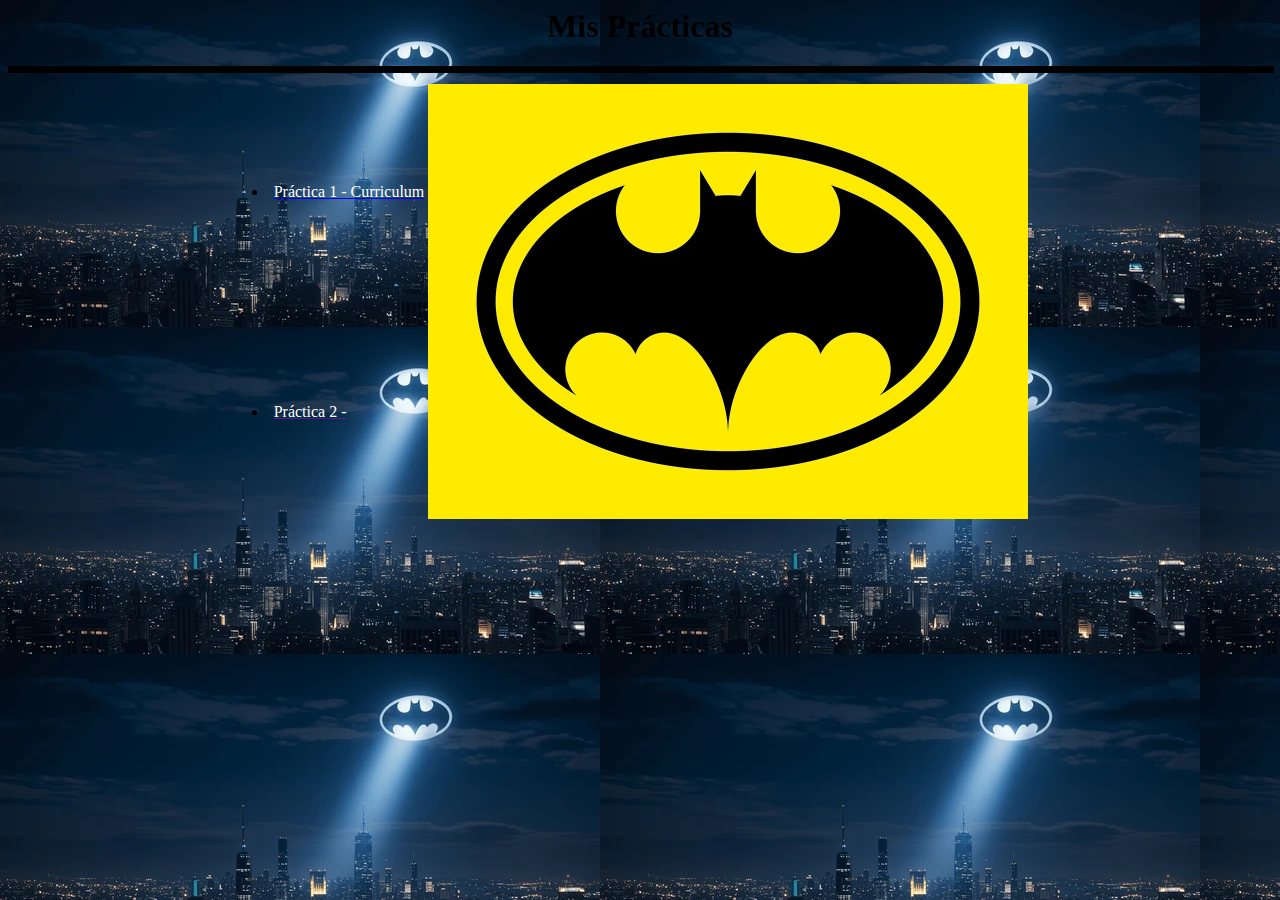
<file: Index.html>
<HTML> 

<head>

  <meta charset="UTF-8">
  <title Mis prácticas></title>

</head>

<body  background="batseñal.webp">
  <h1 align="center" > Mis Prácticas</h1><hr color="black"size="7" width="100%"> 
    <table align="center">
      <tr>
         <td><li><a href="curriculum.html"><font color="white">Práctica 1 - Curriculum</font></a><br></li></td>
         <td rowspan="30"><img src="image.jpg"  width="600"></td>
       </tr>
      
      
       <tr>
         <td><li><a href=""><font color="white">Práctica 2 - </font></a><BR></li>
         </td>
      </tr>
            
     </table>
  
 
 

</body>
</HTML>
</file>
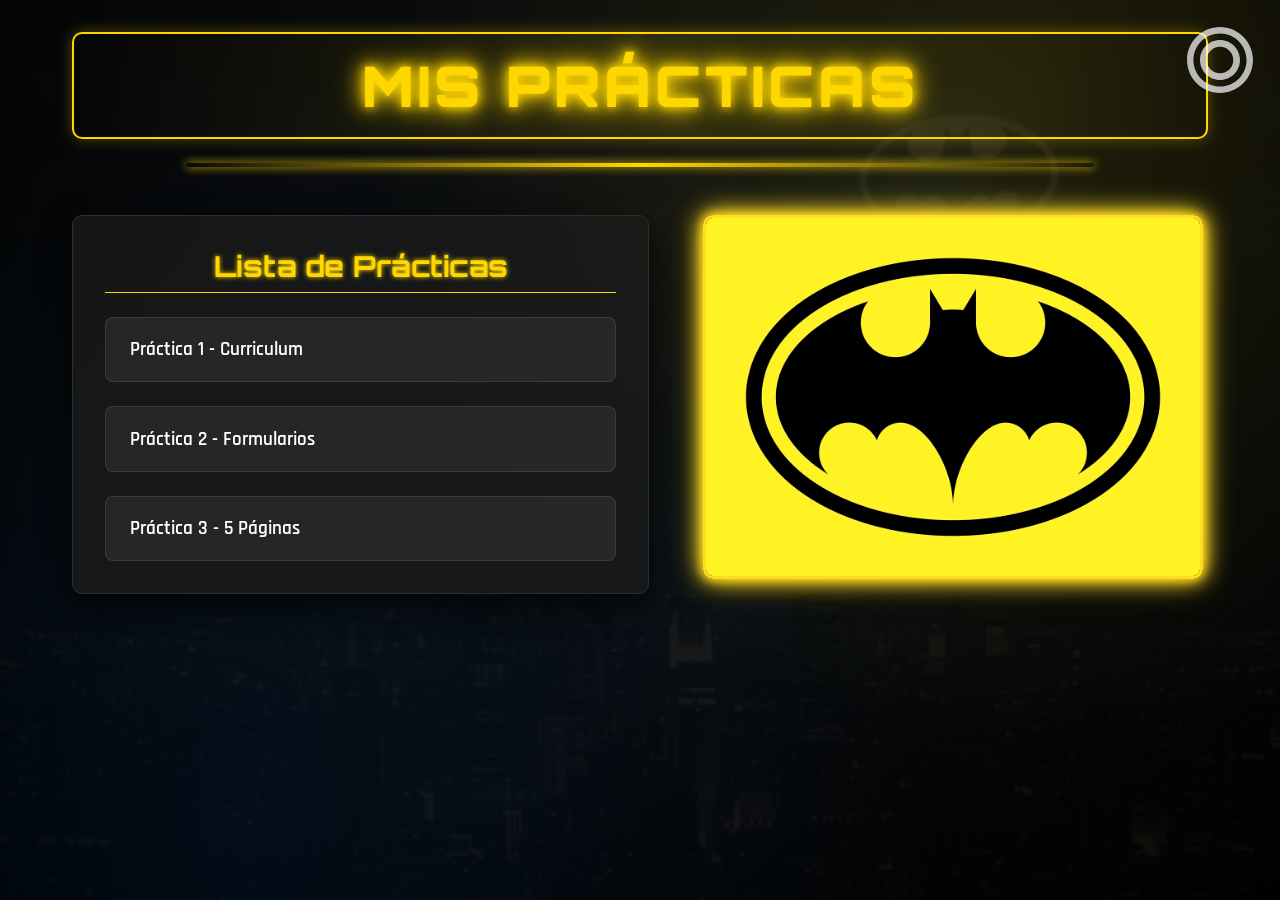
<file: index.html>
<!--<HTML> 

<head>

  <meta charset="UTF-8">
  <title Mis prácticas></title>

</head>

<body  background="../Antarijov.github.io/images/batseñal.webp">
   <font color="white"><h1 align="center" > Mis Prácticas</h1></font>
  <hr color="white"size="7" width="100%"> 
    <table align="center">
      <tr>
         <td width="50%"><li><a href="curriculum.html"><font color="white" size="5">Práctica 1 </font></a></li></td>
         <td rowspan="30" width="50%"><img src="./images/image.jpg"  width="600"></td>
       </tr>
      
      
       <tr>
         <td width="50%"><li><a href="practica_no_evaluable_formularios.html"><font color="white" size="5">Práctica 2 </font></a></li>
         </td>
      </tr>

      <tr>
         <td width="50%"><li><a href="./5_paginas/index.html"><font color="white" size="5">Práctica 3 </font></a></li>
         </td>
      </tr>
     </table>
  
 
 

</body>
</HTML>
-->
<!DOCTYPE html>
<html lang="es">
<head>
  <meta charset="UTF-8">
  <meta name="viewport" content="width=device-width, initial-scale=1.0">
  <title>Mis Prácticas</title>
  <style>
    @import url('https://fonts.googleapis.com/css2?family=Orbitron:wght@400;700;900&family=Rajdhani:wght@300;400;500;600;700&display=swap');
    
    :root {
      --batman-yellow: #FFD700;
      --batman-dark: #0D0D0D;
      --batman-gray: #1A1A1A;
      --batman-light-gray: #2E2E2E;
      --batman-blue: #0066CC;
      --neon-glow: 0 0 10px var(--batman-yellow), 0 0 20px var(--batman-yellow), 0 0 30px var(--batman-yellow);
    }
    
    * {
      margin: 0;
      padding: 0;
      box-sizing: border-box;
    }
    
    body {
      background: 
        radial-gradient(circle at 50% 20%, rgba(13, 13, 13, 0.9), rgba(0, 0, 0, 0.95)),
        url('../Antarijov.github.io/images/batseñal.webp') no-repeat center center fixed;
      background-size: cover;
      font-family: 'Rajdhani', sans-serif;
      color: white;
      min-height: 100vh;
      overflow-x: hidden;
      position: relative;
    }
    
    body::before {
      content: '';
      position: absolute;
      top: 0;
      left: 0;
      width: 100%;
      height: 100%;
      background: 
        radial-gradient(circle at 80% 10%, rgba(255, 215, 0, 0.1) 0%, transparent 50%),
        radial-gradient(circle at 20% 90%, rgba(0, 102, 204, 0.1) 0%, transparent 50%);
      pointer-events: none;
      z-index: -1;
    }
    
    .container {
      max-width: 1200px;
      margin: 0 auto;
      padding: 2rem;
      display: flex;
      flex-direction: column;
      align-items: center;
      min-height: 100vh;
    }
    
    header {
      text-align: center;
      margin-bottom: 3rem;
      position: relative;
      width: 100%;
    }
    
    h1 {
      font-family: 'Orbitron', sans-serif;
      font-size: 3.5rem;
      font-weight: 900;
      text-transform: uppercase;
      letter-spacing: 4px;
      color: var(--batman-yellow);
      text-shadow: var(--neon-glow);
      margin-bottom: 1.5rem;
      position: relative;
      padding: 1rem 2rem;
      background: linear-gradient(to right, transparent, rgba(255, 215, 0, 0.1), transparent);
      border: 2px solid var(--batman-yellow);
      border-radius: 10px;
      box-shadow: 0 0 15px rgba(255, 215, 0, 0.3);
      animation: pulse 3s infinite;
    }
    
    @keyframes pulse {
      0% { box-shadow: 0 0 15px rgba(255, 215, 0, 0.3); }
      50% { box-shadow: 0 0 25px rgba(255, 215, 0, 0.6); }
      100% { box-shadow: 0 0 15px rgba(255, 215, 0, 0.3); }
    }
    
    .divider {
      height: 4px;
      width: 80%;
      margin: 0 auto;
      background: linear-gradient(to right, transparent, var(--batman-yellow), transparent);
      border-radius: 2px;
      box-shadow: 0 0 10px var(--batman-yellow);
    }
    
    .content {
      display: flex;
      width: 100%;
      justify-content: space-between;
      align-items: flex-start;
      gap: 3rem;
    }
    
    .practices-list {
      flex: 1;
      background: rgba(26, 26, 26, 0.8);
      border: 1px solid var(--batman-light-gray);
      border-radius: 10px;
      padding: 2rem;
      box-shadow: 0 10px 30px rgba(0, 0, 0, 0.7);
      backdrop-filter: blur(5px);
      transition: transform 0.3s ease, box-shadow 0.3s ease;
    }
    
    .practices-list:hover {
      transform: translateY(-5px);
      box-shadow: 0 15px 35px rgba(0, 0, 0, 0.9);
    }
    
    .practices-list h2 {
      font-family: 'Orbitron', sans-serif;
      color: var(--batman-yellow);
      margin-bottom: 1.5rem;
      text-align: center;
      font-size: 1.8rem;
      text-shadow: 0 0 5px var(--batman-yellow);
      border-bottom: 1px solid var(--batman-yellow);
      padding-bottom: 0.5rem;
    }
    
    .practice-item {
      list-style: none;
      margin-bottom: 1.5rem;
      position: relative;
      transition: all 0.3s ease;
    }
    
    .practice-item:last-child {
      margin-bottom: 0;
    }
    
    .practice-item a {
      display: block;
      padding: 1.2rem 1.5rem;
      background: rgba(46, 46, 46, 0.7);
      color: white;
      text-decoration: none;
      border-radius: 8px;
      border: 1px solid rgba(255, 255, 255, 0.1);
      transition: all 0.3s ease;
      font-size: 1.2rem;
      font-weight: 600;
      position: relative;
      overflow: hidden;
      z-index: 1;
    }
    
    .practice-item a::before {
      content: '';
      position: absolute;
      top: 0;
      left: -100%;
      width: 100%;
      height: 100%;
      background: linear-gradient(90deg, transparent, rgba(255, 215, 0, 0.2), transparent);
      transition: left 0.5s ease;
      z-index: -1;
    }
    
    .practice-item a:hover {
      background: rgba(255, 215, 0, 0.1);
      border-color: var(--batman-yellow);
      box-shadow: 0 0 15px rgba(255, 215, 0, 0.4);
      transform: translateX(10px);
    }
    
    .practice-item a:hover::before {
      left: 100%;
    }
    
    .practice-item a::after {
      content: '→';
      position: absolute;
      right: 1.5rem;
      top: 50%;
      transform: translateY(-50%);
      opacity: 0;
      transition: opacity 0.3s ease, right 0.3s ease;
      color: var(--batman-yellow);
    }
    
    .practice-item a:hover::after {
      opacity: 1;
      right: 1rem;
    }
    
    .image-container {
      flex: 1;
      display: flex;
      justify-content: center;
      align-items: flex-start;
    }
    
    .batman-image {
      width: 100%;
      max-width: 500px;
      border-radius: 10px;
      border: 3px solid var(--batman-yellow);
      box-shadow: var(--neon-glow), 0 10px 30px rgba(0, 0, 0, 0.7);
      transition: transform 0.5s ease, box-shadow 0.5s ease;
      filter: grayscale(20%) contrast(110%);
    }
    
    .batman-image:hover {
      transform: scale(1.03);
      box-shadow: 
        0 0 20px var(--batman-yellow), 
        0 0 40px rgba(255, 215, 0, 0.5),
        0 10px 40px rgba(0, 0, 0, 0.8);
      filter: grayscale(0%) contrast(120%);
    }
    
    .bat-logo {
      position: absolute;
      top: 20px;
      right: 20px;
      width: 80px;
      opacity: 0.7;
      animation: float 6s ease-in-out infinite;
    }
    
    @keyframes float {
      0% { transform: translateY(0px); }
      50% { transform: translateY(-10px); }
      100% { transform: translateY(0px); }
    }
    
    @media (max-width: 900px) {
      .content {
        flex-direction: column;
        align-items: center;
      }
      
      .practices-list, .image-container {
        width: 100%;
      }
      
      h1 {
        font-size: 2.5rem;
      }
    }
    
    footer {
      margin-top: 3rem;
      text-align: center;
      font-size: 0.9rem;
      color: rgba(255, 255, 255, 0.6);
      padding: 1rem;
      width: 100%;
    }
  </style>
</head>
<body>
  <div class="container">
    <header>
      <h1>Mis Prácticas</h1>
      <div class="divider"></div>
    </header>
    
    <div class="content">
      <div class="practices-list">
        <h2>Lista de Prácticas</h2>
        <ul>
          <li class="practice-item">
            <a href="curriculum.html">Práctica 1 - Curriculum</a>
          </li>
          <li class="practice-item">
            <a href="practica_no_evaluable_formularios.html">Práctica 2 - Formularios</a>
          </li>
          <li class="practice-item">
            <a href="./5_paginas/index.html">Práctica 3 - 5 Páginas</a>
          </li>
        </ul>
      </div>
      
      <div class="image-container">
        <img src="./images/image.jpg" alt="Batman" class="batman-image">
      </div>
    </div>
    
   
  </div>
  
  <img src="[data-uri]" alt="Batman Logo" class="bat-logo">
</body>
</html>
</file>
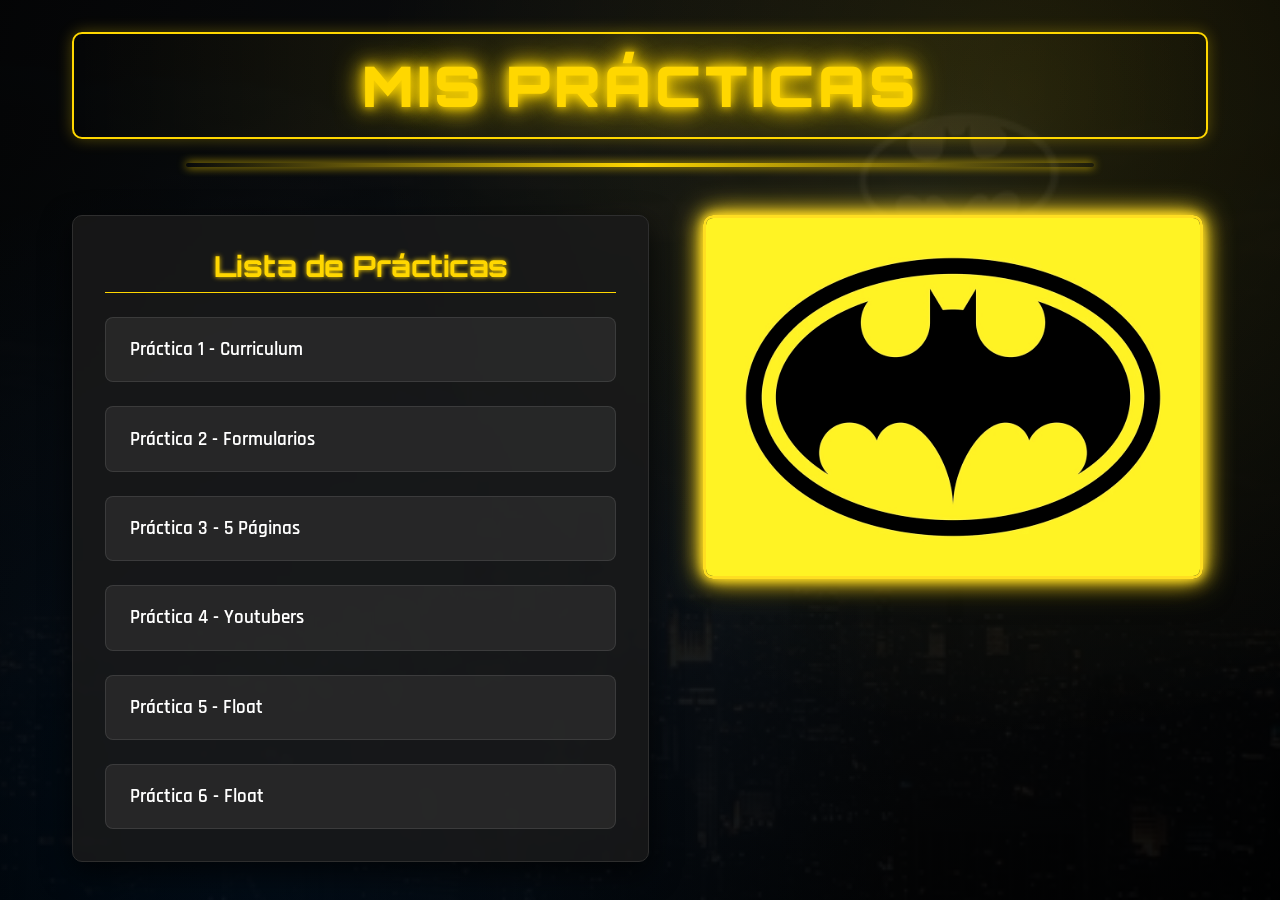
<file: Antarijov.github.io/index.html>
<!--<HTML> 

<head>

  <meta charset="UTF-8">
  <title Mis prácticas></title>

</head>

<body  background="../Antarijov.github.io/images/batseñal.webp">
   <font color="white"><h1 align="center" > Mis Prácticas</h1></font>
  <hr color="white"size="7" width="100%"> 
    <table align="center">
      <tr>
         <td width="50%"><li><a href="curriculum.html"><font color="white" size="5">Práctica 1 </font></a></li></td>
         <td rowspan="30" width="50%"><img src="./images/image.jpg"  width="600"></td>
       </tr>
      
      
       <tr>
         <td width="50%"><li><a href="practica_no_evaluable_formularios.html"><font color="white" size="5">Práctica 2 </font></a></li>
         </td>
      </tr>

      <tr>
         <td width="50%"><li><a href="./5_paginas/index.html"><font color="white" size="5">Práctica 3 </font></a></li>
         </td>
      </tr>
     </table>
  
 
 

</body>
</HTML>
-->
<!DOCTYPE html>
<html lang="es">
<head>
  <meta charset="UTF-8">
  <meta name="viewport" content="width=device-width, initial-scale=1.0">
  <title>Mis Prácticas</title>
  <style>
    @import url('https://fonts.googleapis.com/css2?family=Orbitron:wght@400;700;900&family=Rajdhani:wght@300;400;500;600;700&display=swap');
    
    :root {
      --batman-yellow: #FFD700;
      --batman-dark: #0D0D0D;
      --batman-gray: #1A1A1A;
      --batman-light-gray: #2E2E2E;
      --batman-blue: #0066CC;
      --neon-glow: 0 0 10px var(--batman-yellow), 0 0 20px var(--batman-yellow), 0 0 30px var(--batman-yellow);
    }
    
    * {
      margin: 0;
      padding: 0;
      box-sizing: border-box;
    }
    
    body {
      background: 
        radial-gradient(circle at 50% 20%, rgba(13, 13, 13, 0.9), rgba(0, 0, 0, 0.95)),
        url('../Antarijov.github.io/images/batseñal.webp') no-repeat center center fixed;
      background-size: cover;
      font-family: 'Rajdhani', sans-serif;
      color: white;
      min-height: 100vh;
      overflow-x: hidden;
      position: relative;
    }
    
    body::before {
      content: '';
      position: absolute;
      top: 0;
      left: 0;
      width: 100%;
      height: 100%;
      background: 
        radial-gradient(circle at 80% 10%, rgba(255, 215, 0, 0.1) 0%, transparent 50%),
        radial-gradient(circle at 20% 90%, rgba(0, 102, 204, 0.1) 0%, transparent 50%);
      pointer-events: none;
      z-index: -1;
    }
    
    .container {
      max-width: 1200px;
      margin: 0 auto;
      padding: 2rem;
      display: flex;
      flex-direction: column;
      align-items: center;
      min-height: 100vh;
    }
    
    header {
      text-align: center;
      margin-bottom: 3rem;
      position: relative;
      width: 100%;
    }
    
    h1 {
      font-family: 'Orbitron', sans-serif;
      font-size: 3.5rem;
      font-weight: 900;
      text-transform: uppercase;
      letter-spacing: 4px;
      color: var(--batman-yellow);
      text-shadow: var(--neon-glow);
      margin-bottom: 1.5rem;
      position: relative;
      padding: 1rem 2rem;
      background: linear-gradient(to right, transparent, rgba(255, 215, 0, 0.1), transparent);
      border: 2px solid var(--batman-yellow);
      border-radius: 10px;
      box-shadow: 0 0 15px rgba(255, 215, 0, 0.3);
      animation: pulse 3s infinite;
    }
    
    @keyframes pulse {
      0% { box-shadow: 0 0 15px rgba(255, 215, 0, 0.3); }
      50% { box-shadow: 0 0 25px rgba(255, 215, 0, 0.6); }
      100% { box-shadow: 0 0 15px rgba(255, 215, 0, 0.3); }
    }
    
    .divider {
      height: 4px;
      width: 80%;
      margin: 0 auto;
      background: linear-gradient(to right, transparent, var(--batman-yellow), transparent);
      border-radius: 2px;
      box-shadow: 0 0 10px var(--batman-yellow);
    }
    
    .content {
      display: flex;
      width: 100%;
      justify-content: space-between;
      align-items: flex-start;
      gap: 3rem;
    }
    
    .practices-list {
      flex: 1;
      background: rgba(26, 26, 26, 0.8);
      border: 1px solid var(--batman-light-gray);
      border-radius: 10px;
      padding: 2rem;
      box-shadow: 0 10px 30px rgba(0, 0, 0, 0.7);
      backdrop-filter: blur(5px);
      transition: transform 0.3s ease, box-shadow 0.3s ease;
    }
    
    .practices-list:hover {
      transform: translateY(-5px);
      box-shadow: 0 15px 35px rgba(0, 0, 0, 0.9);
    }
    
    .practices-list h2 {
      font-family: 'Orbitron', sans-serif;
      color: var(--batman-yellow);
      margin-bottom: 1.5rem;
      text-align: center;
      font-size: 1.8rem;
      text-shadow: 0 0 5px var(--batman-yellow);
      border-bottom: 1px solid var(--batman-yellow);
      padding-bottom: 0.5rem;
    }
    
    .practice-item {
      list-style: none;
      margin-bottom: 1.5rem;
      position: relative;
      transition: all 0.3s ease;
    }
    
    .practice-item:last-child {
      margin-bottom: 0;
    }
    
    .practice-item a {
      display: block;
      padding: 1.2rem 1.5rem;
      background: rgba(46, 46, 46, 0.7);
      color: white;
      text-decoration: none;
      border-radius: 8px;
      border: 1px solid rgba(255, 255, 255, 0.1);
      transition: all 0.3s ease;
      font-size: 1.2rem;
      font-weight: 600;
      position: relative;
      overflow: hidden;
      z-index: 1;
    }
    
    .practice-item a::before {
      content: '';
      position: absolute;
      top: 0;
      left: -100%;
      width: 100%;
      height: 100%;
      background: linear-gradient(90deg, transparent, rgba(255, 215, 0, 0.2), transparent);
      transition: left 0.5s ease;
      z-index: -1;
    }
    
    .practice-item a:hover {
      background: rgba(255, 215, 0, 0.1);
      border-color: var(--batman-yellow);
      box-shadow: 0 0 15px rgba(255, 215, 0, 0.4);
      transform: translateX(10px);
    }
    
    .practice-item a:hover::before {
      left: 100%;
    }
    
    .practice-item a::after {
      content: '→';
      position: absolute;
      right: 1.5rem;
      top: 50%;
      transform: translateY(-50%);
      opacity: 0;
      transition: opacity 0.3s ease, right 0.3s ease;
      color: var(--batman-yellow);
    }
    
    .practice-item a:hover::after {
      opacity: 1;
      right: 1rem;
    }
    
    .image-container {
      flex: 1;
      display: flex;
      justify-content: center;
      align-items: flex-start;
    }
    
    .batman-image {
      width: 100%;
      max-width: 500px;
      border-radius: 10px;
      border: 3px solid var(--batman-yellow);
      box-shadow: var(--neon-glow), 0 10px 30px rgba(0, 0, 0, 0.7);
      transition: transform 0.5s ease, box-shadow 0.5s ease;
      filter: grayscale(20%) contrast(110%);
    }
    
    .batman-image:hover {
      transform: scale(1.03);
      box-shadow: 
        0 0 20px var(--batman-yellow), 
        0 0 40px rgba(255, 215, 0, 0.5),
        0 10px 40px rgba(0, 0, 0, 0.8);
      filter: grayscale(0%) contrast(120%);
    }
    
    .bat-logo {
      position: absolute;
      top: 20px;
      right: 20px;
      width: 80px;
      opacity: 0.7;
      animation: float 6s ease-in-out infinite;
    }
    
    @keyframes float {
      0% { transform: translateY(0px); }
      50% { transform: translateY(-10px); }
      100% { transform: translateY(0px); }
    }
    
    @media (max-width: 900px) {
      .content {
        flex-direction: column;
        align-items: center;
      }
      
      .practices-list, .image-container {
        width: 100%;
      }
      
      h1 {
        font-size: 2.5rem;
      }
    }
    
    footer {
      margin-top: 3rem;
      text-align: center;
      font-size: 0.9rem;
      color: rgba(255, 255, 255, 0.6);
      padding: 1rem;
      width: 100%;
    }
  </style>
</head>
<body>
  <div class="container">
    <header>
      <h1>Mis Prácticas</h1>
      <div class="divider"></div>
    </header>
    
    <div class="content">
      <div class="practices-list">
        <h2>Lista de Prácticas</h2>
        <ul>
          <li class="practice-item">
            <a href="curriculum.html">Práctica 1 - Curriculum</a>
          </li>
          <li class="practice-item">
            <a href="practica_no_evaluable_formularios.html">Práctica 2 - Formularios</a>
          </li>
          <li class="practice-item">
            <a href="./5_paginas/index.html">Práctica 3 - 5 Páginas</a>
          </li>
          <li class="practice-item">
            <a href="./Ej4/index.html">Práctica 4 - Youtubers</a>
          </li>
          <li class="practice-item">
            <a href="./Float1/index.html">Práctica 5 - Float</a>
          </li>
          <li class="practice-item">
            <a href="./EXTRAFLOAT/index.html">Práctica 6 - Float</a>
          </li>
        </ul>
      </div>
      
      <div class="image-container">
        <img src="./images/image.jpg" alt="Batman" class="batman-image">
      </div>
    </div>
    
   
  </div>
  
 </body>
</html>
</file>
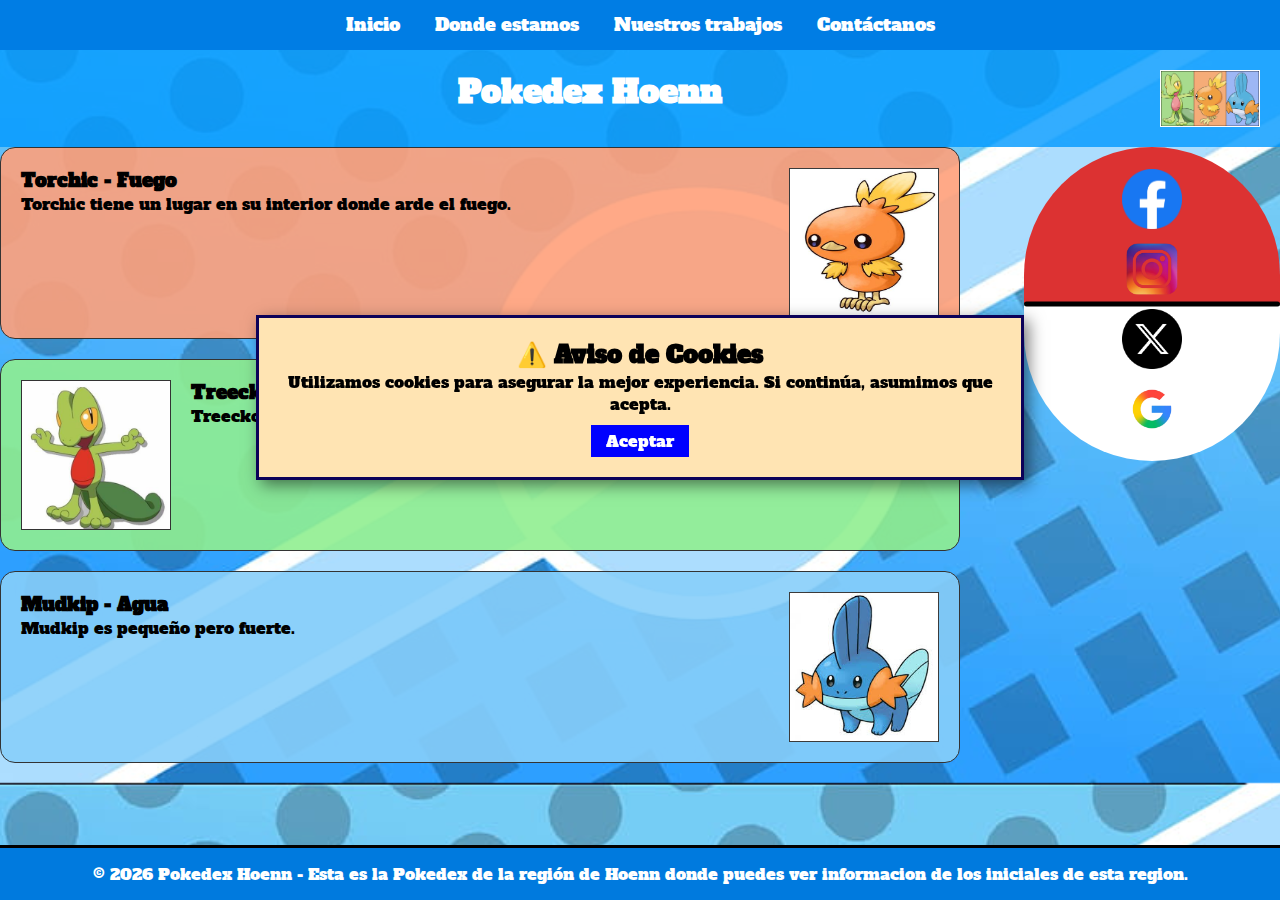
<file: EXTRAFLOAT/index.html>
<!DOCTYPE html>
<html lang="es">
<head>
    <meta charset="UTF-8">
    <title>Pokedex Hoenn</title>
    <link rel="stylesheet" type="text/css" href="css/estilos.css" />
    <meta name="viewport" content="width=device-width, initial-scale=1.0">
    <link href="https://fonts.googleapis.com/css2?family=Alfa+Slab+One&display=swap" rel="stylesheet"> 

</head>
<body>  

    <div id="menu">
      <ul>
        <li><a href="#">Inicio</a></li>
        <li><a href="#">Donde estamos</a></li>
        <li><a href="#">Nuestros trabajos</a></li>
        <li><a href="#">Contáctanos</a></li>
      </ul>
    </div>

    <div id="header">
      <img class="portada" src="images/gKF9BrI.png" alt="Logo" />
      <h1>Pokedex Hoenn</h1>
    </div>

    <div id="cookieEU">
      <h2>⚠️ Aviso de Cookies</h2>
      <p>Utilizamos cookies para asegurar la mejor experiencia. Si continúa, asumimos que acepta.</p>
      <a class="button" href="#" onclick="document.getElementById('cookieEU').style.display = 'none'">Aceptar</a>
    </div>

      <div id="c-central">
          
          <div class="fuego">
            <img src="images/pollo.jpg" alt="Torchic" class="der" />
            <div class="info">
                <h3>Torchic - Fuego</h3>
                <p>Torchic tiene un lugar en su interior donde arde el fuego.</p>
            </div>
          </div>

          <div class="planta">
            <img src="images/Lagarto.jpg" alt="Treecko" class="izq" />
            <div class="info">
                <h3>Treecko - Planta</h3>
                <p>Treecko es muy calmado y nunca se asusta.</p>
            </div>
          </div>

          <div class="agua">
            <img src="images/Molusco.jpeg" alt="Mudkip" class="der" />
            <div class="info">
                <h3>Mudkip - Agua</h3>
                <p>Mudkip es pequeño pero fuerte. </p>
            </div>
          </div>
      </div>

      <div id="imageRight">
        <a href="https://www.facebook.com" target="_blank"><img src="images/Facebook.png" alt="Facebook" class="social" /></a>
        <a href="https://www.instagram.com" target="_blank"><img src="images/insta.png" alt="Instagram" class="social" /></a>
        <a href="https://www.x.com" target="_blank"><img src="images/x.png" alt="X" class="social" /></a>
        <a href="https://www.google.com" target="_blank"><img src="images/google.png" alt="Google" class="social" /></a>
      </div>

    <div id="footer"> 
      © 2026 Pokedex Hoenn - Esta es la Pokedex de la región de Hoenn donde puedes ver informacion de los iniciales de  esta region.
    </div>

</body>
</html>
</file>
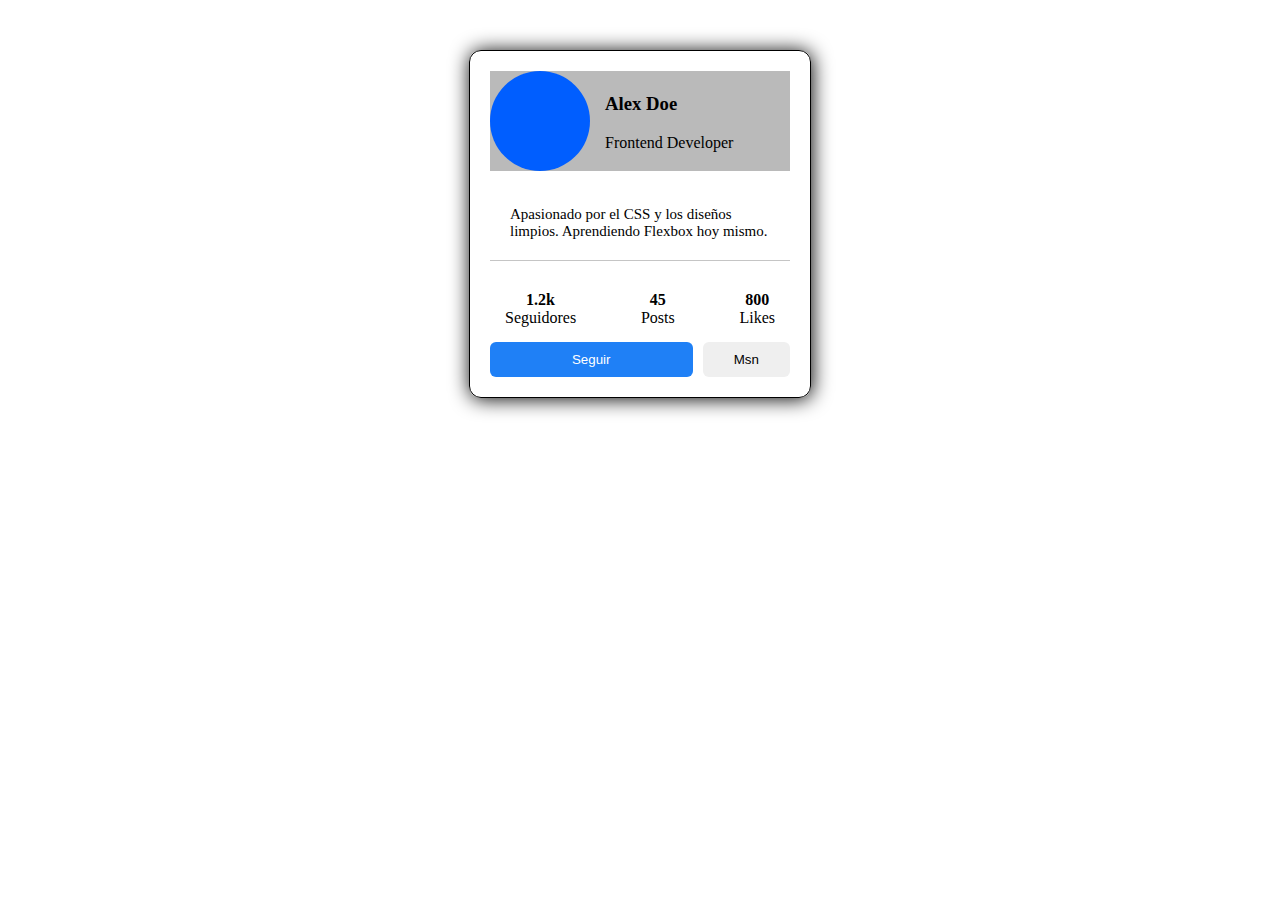
<file: flexboxclase/index.html>
<!DOCTYPE html>
<html lang="en">
<head>
    <meta charset="UTF-8">
    <meta name="viewport" content="width=device-width, initial-scale=1.0">
    <link rel="stylesheet" type="text/css" href="css/estilos.css" />
    <title>Document</title>
</head>
<body>
<div class="card">
    <div class="header">
    <div class="avatar"></div>
 <div class="user-info">
 <h3>Alex Doe</h3>
 <p>Frontend Developer</p>
 </div>
    </div>
 <p class="bio">Apasionado por el CSS y los diseños limpios. Aprendiendo Flexbox hoy mismo.</p>
 <div class="stats">
 <div class="stat-item"><strong>1.2k</strong><span>Seguidores</span></div>
 <div class="stat-item"><strong>45</strong><span>Posts</span></div>
 <div class="stat-item"><strong>800</strong><span>Likes</span></div>
 </div>
 <div class="actions">
 <button class="btn-primary">Seguir</button>
 <button class="btn-secondary">Msn</button>
 </div>
</div>

</body>
</html>
</file>
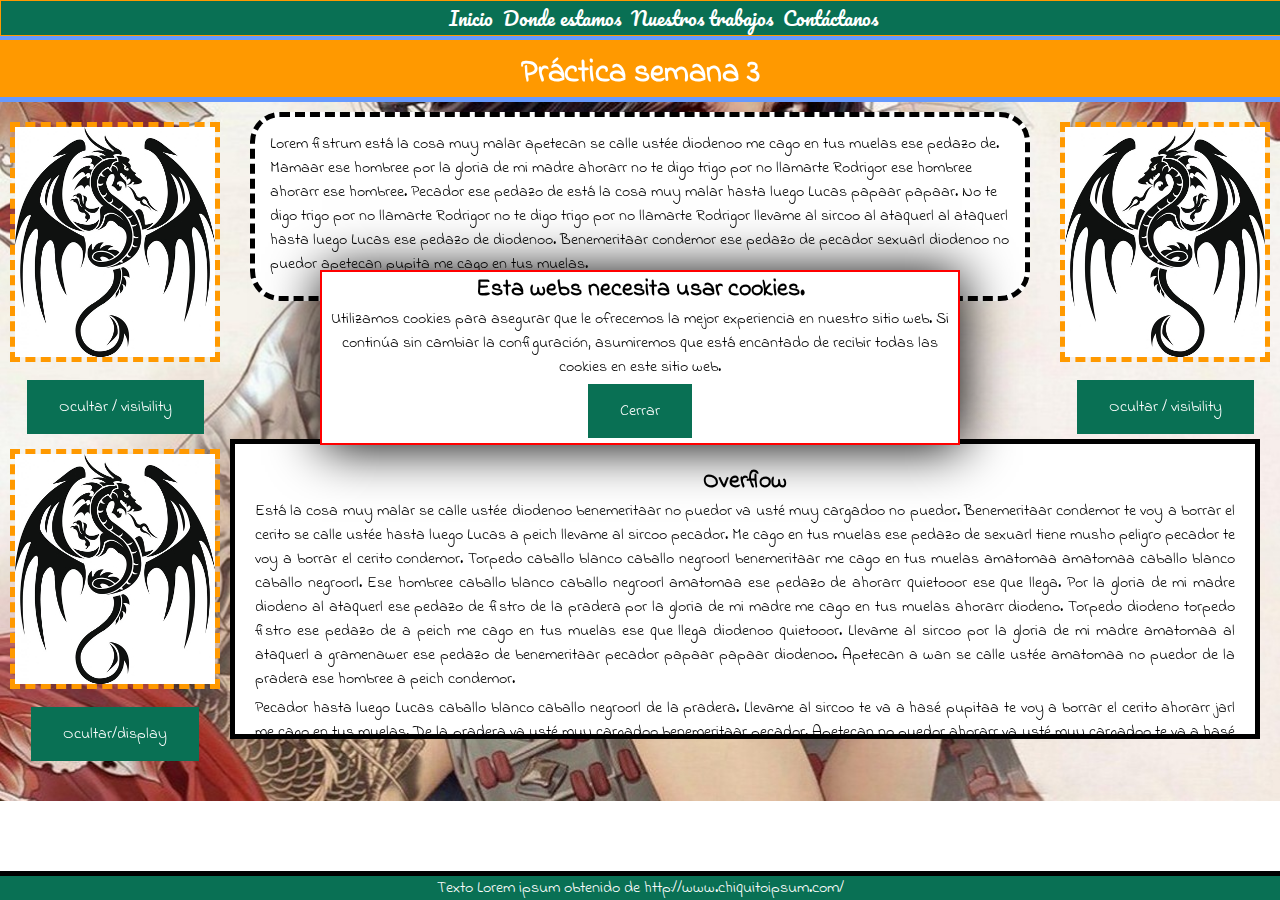
<file: Float1/index.html>
<!DOCTYPE html>
<html lang="en">
<head>
  <meta charset="UTF-8">
  <meta name="viewport" content="width=device-width, initial-scale=1.0">
  <title>práctica float</title>
	<link rel="stylesheet" type="text/css" href="css/estilos.css" />
	<link href="https://fonts.googleapis.com/css?family=Indie+Flower|Pacifico" rel="stylesheet">   
</head>
<body>  
   <div id="menu">
     <ul>
       <li><a href="#">Inicio</a></li>
       <li><a href="#">Donde estamos</a></li>
       <li><a href="#">Nuestros trabajos</a></li>
       <li><a href="#">Contáctanos</a></li>
     </ul>
   </div>
  <div id="header">
    <h1>Práctica semana 3</h1>
  </div>
  <div id='cookieEU'>
    <h2>Esta webs necesita usar cookies.</h2>
    <div id='textCookie'>
      <p>Utilizamos cookies para asegurar que le ofrecemos la mejor experiencia en nuestro sitio web. Si continúa sin cambiar la configuración, asumiremos que está encantado de recibir todas las cookies en este sitio web.</p>
      <a class='button' href='#' onclick="document.getElementById('cookieEU').style.display = 'none'" >Cerrar</a>
    </div>
  </div>
  <div id="content">
    <div id="imageLeft">
      <img src="images/dragonIzq.jpeg" alt="dragón Izquierda" />
      <div><a class='button' href='#' onclick="document.getElementById('imageLeft').style.visibility = 'hidden'" >Ocultar / visibility</a></div>
    </div>
    <div id="imageRight">
      <img src="images/dragonDer.jpeg" alt="dragón Derecha" />
      <div><a class='button' href='#' onclick="document.getElementById('imageRight').style.visibility = 'hidden'" >Ocultar / visibility</a></div>
    </div>  
    <div id="textCentral">
      <p> Lorem fistrum está la cosa muy malar apetecan se calle ustée diodenoo me cago en tus muelas ese pedazo de. Mamaar ese hombree por la gloria de mi madre ahorarr no te digo trigo por no llamarte Rodrigor ese hombree ahorarr ese hombree. Pecador ese pedazo de está la cosa muy malar hasta luego Lucas papaar papaar. No te digo trigo por no llamarte Rodrigor no te digo trigo por no llamarte Rodrigor llevame al sircoo al ataquerl al ataquerl hasta luego Lucas ese pedazo de diodenoo. Benemeritaar condemor ese pedazo de pecador sexuarl diodenoo no puedor apetecan pupita me cago en tus muelas.
      </p>
    </div>
    <div id='textMain'> 
       <div id='imageToHide'>
         <img src="images/dragonIzq.jpeg" alt="dragón Izquierda" /> 
         <div><a class='button' href='#' onclick="document.getElementById('imageToHide').style.display = 'none'" >Ocultar/display</a></div>         
       </div>
       <div id='textOverflow'>
         <h2>Overflow</h2>
        <p>Está la cosa muy malar se calle ustée diodenoo benemeritaar no puedor va usté muy cargadoo no puedor. Benemeritaar condemor te voy a borrar el cerito se calle ustée hasta luego Lucas a peich llevame al sircoo pecador. Me cago en tus muelas ese pedazo de sexuarl tiene musho peligro pecador te voy a borrar el cerito condemor. Torpedo caballo blanco caballo negroorl benemeritaar me cago en tus muelas amatomaa amatomaa caballo blanco caballo negroorl. Ese hombree caballo blanco caballo negroorl amatomaa ese pedazo de ahorarr quietooor ese que llega. Por la gloria de mi madre diodeno al ataquerl ese pedazo de fistro de la pradera por la gloria de mi madre me cago en tus muelas ahorarr diodeno. Torpedo diodeno torpedo fistro ese pedazo de a peich me cago en tus muelas ese que llega diodenoo quietooor. Llevame al sircoo por la gloria de mi madre amatomaa al ataquerl a gramenawer ese pedazo de benemeritaar pecador papaar papaar diodenoo. Apetecan a wan se calle ustée amatomaa no puedor de la pradera ese hombree a peich condemor.</p>

        <p>Pecador hasta luego Lucas caballo blanco caballo negroorl de la pradera. Llevame al sircoo te va a hasé pupitaa te voy a borrar el cerito ahorarr jarl me cago en tus muelas. De la pradera va usté muy cargadoo benemeritaar pecador. Apetecan no puedor ahorarr va usté muy cargadoo te va a hasé pupitaa amatomaa de la pradera amatomaa está la cosa muy malar. Va usté muy cargadoo de la pradera benemeritaar mamaar ese hombree torpedo no puedor fistro. Llevame al sircoo está la cosa muy malar al ataquerl sexuarl ahorarr a wan.</p>

        <p> Lorem fistrum está la cosa muy malar apetecan se calle ustée diodenoo me cago en tus muelas ese pedazo de. Mamaar ese hombree por la gloria de mi madre ahorarr no te digo trigo por no llamarte Rodrigor ese hombree ahorarr ese hombree. Pecador ese pedazo de está la cosa muy malar hasta luego Lucas papaar papaar. No te digo trigo por no llamarte Rodrigor no te digo trigo por no llamarte Rodrigor llevame al sircoo al ataquerl al ataquerl hasta luego Lucas ese pedazo de diodenoo. Benemeritaar condemor ese pedazo de pecador sexuarl diodenoo no puedor apetecan pupita me cago en tus muelas.
        </p>

        <p>Está la cosa muy malar se calle ustée diodenoo benemeritaar no puedor va usté muy cargadoo no puedor. Benemeritaar condemor te voy a borrar el cerito se calle ustée hasta luego Lucas a peich llevame al sircoo pecador. Me cago en tus muelas ese pedazo de sexuarl tiene musho peligro pecador te voy a borrar el cerito condemor. Torpedo caballo blanco caballo negroorl benemeritaar me cago en tus muelas amatomaa amatomaa caballo blanco caballo negroorl. Ese hombree caballo blanco caballo negroorl amatomaa ese pedazo de ahorarr quietooor ese que llega. Por la gloria de mi madre diodeno al ataquerl ese pedazo de fistro de la pradera por la gloria de mi madre me cago en tus muelas ahorarr diodeno. Torpedo diodeno torpedo fistro ese pedazo de a peich me cago en tus muelas ese que llega diodenoo quietooor. Llevame al sircoo por la gloria de mi madre amatomaa al ataquerl a gramenawer ese pedazo de benemeritaar pecador papaar papaar diodenoo. Apetecan a wan se calle ustée amatomaa no puedor de la pradera ese hombree a peich condemor.</p>

        <p>Pecador hasta luego Lucas caballo blanco caballo negroorl de la pradera. Llevame al sircoo te va a hasé pupitaa te voy a borrar el cerito ahorarr jarl me cago en tus muelas. De la pradera va usté muy cargadoo benemeritaar pecador. Apetecan no puedor ahorarr va usté muy cargadoo te va a hasé pupitaa amatomaa de la pradera amatomaa está la cosa muy malar. Va usté muy cargadoo de la pradera benemeritaar mamaar ese hombree torpedo no puedor fistro. Llevame al sircoo está la cosa muy malar al ataquerl sexuarl ahorarr a wan.</p>

        <p> Lorem fistrum está la cosa muy malar apetecan se calle ustée diodenoo me cago en tus muelas ese pedazo de. Mamaar ese hombree por la gloria de mi madre ahorarr no te digo trigo por no llamarte Rodrigor ese hombree ahorarr ese hombree. Pecador ese pedazo de está la cosa muy malar hasta luego Lucas papaar papaar. No te digo trigo por no llamarte Rodrigor no te digo trigo por no llamarte Rodrigor llevame al sircoo al ataquerl al ataquerl hasta luego Lucas ese pedazo de diodenoo. Benemeritaar condemor ese pedazo de pecador sexuarl diodenoo no puedor apetecan pupita me cago en tus muelas.
        </p>

        <p>Está la cosa muy malar se calle ustée diodenoo benemeritaar no puedor va usté muy cargadoo no puedor. Benemeritaar condemor te voy a borrar el cerito se calle ustée hasta luego Lucas a peich llevame al sircoo pecador. Me cago en tus muelas ese pedazo de sexuarl tiene musho peligro pecador te voy a borrar el cerito condemor. Torpedo caballo blanco caballo negroorl benemeritaar me cago en tus muelas amatomaa amatomaa caballo blanco caballo negroorl. Ese hombree caballo blanco caballo negroorl amatomaa ese pedazo de ahorarr quietooor ese que llega. Por la gloria de mi madre diodeno al ataquerl ese pedazo de fistro de la pradera por la gloria de mi madre me cago en tus muelas ahorarr diodeno. Torpedo diodeno torpedo fistro ese pedazo de a peich me cago en tus muelas ese que llega diodenoo quietooor. Llevame al sircoo por la gloria de mi madre amatomaa al ataquerl a gramenawer ese pedazo de benemeritaar pecador papaar papaar diodenoo. Apetecan a wan se calle ustée amatomaa no puedor de la pradera ese hombree a peich condemor.</p>

        <p>Pecador hasta luego Lucas caballo blanco caballo negroorl de la pradera. Llevame al sircoo te va a hasé pupitaa te voy a borrar el cerito ahorarr jarl me cago en tus muelas. De la pradera va usté muy cargadoo benemeritaar pecador. Apetecan no puedor ahorarr va usté muy cargadoo te va a hasé pupitaa amatomaa de la pradera amatomaa está la cosa muy malar. Va usté muy cargadoo de la pradera benemeritaar mamaar ese hombree torpedo no puedor fistro. Llevame al sircoo está la cosa muy malar al ataquerl sexuarl ahorarr a wan.</p>

        <p> Lorem fistrum está la cosa muy malar apetecan se calle ustée diodenoo me cago en tus muelas ese pedazo de. Mamaar ese hombree por la gloria de mi madre ahorarr no te digo trigo por no llamarte Rodrigor ese hombree ahorarr ese hombree. Pecador ese pedazo de está la cosa muy malar hasta luego Lucas papaar papaar. No te digo trigo por no llamarte Rodrigor no te digo trigo por no llamarte Rodrigor llevame al sircoo al ataquerl al ataquerl hasta luego Lucas ese pedazo de diodenoo. Benemeritaar condemor ese pedazo de pecador sexuarl diodenoo no puedor apetecan pupita me cago en tus muelas.
        </p>
      </div>
      
    </div>

  </div>
  <div id="footer"> 
    Texto Lorem ipsum obtenido de <a href='http://www.chiquitoipsum.com/'> http://www.chiquitoipsum.com/ </a>
  </div>
</body>
</html>
</file>
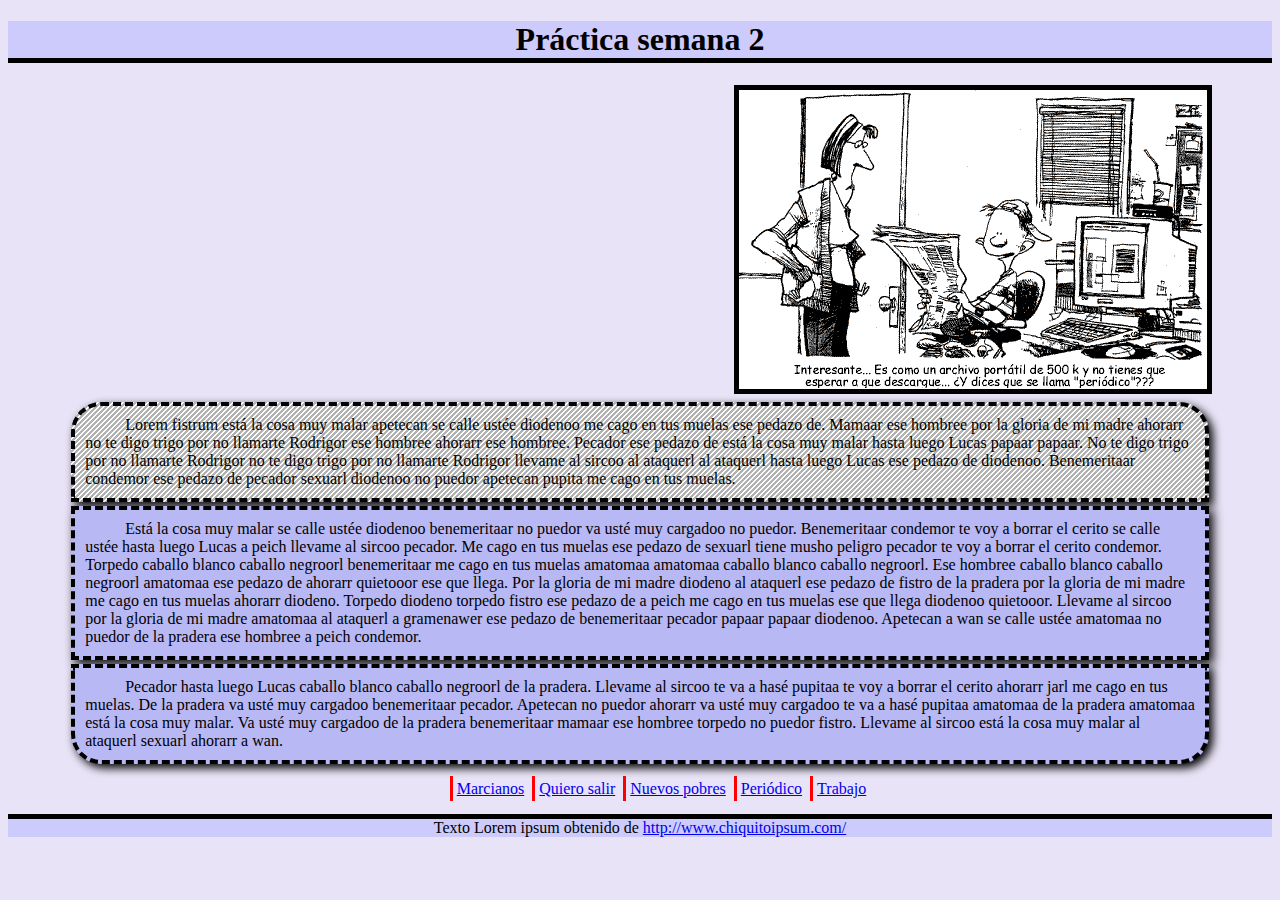
<file: practica2/index.html>
<!DOCTYPE html>
<html lang="en">
<head>
    <meta charset="UTF-8">
    <meta name="viewport" content="width=device-width, initial-scale=1.0">
    <title>Document</title>
    <link rel="stylesheet" type="text/css" href="css/estilos.css" />
</head>
<body>
  <div id="header">
    <h1>Práctica semana 2</h1>
  </div>
  <div id="content">
    <div id="image">
      <img src="images/periodico.gif" alt="Periodico" />
    </div>
    
    <div id="text">
      <p> Lorem fistrum está la cosa muy malar apetecan se calle ustée diodenoo me cago en tus muelas ese pedazo de. Mamaar ese hombree por la gloria de mi madre ahorarr no te digo trigo por no llamarte Rodrigor ese hombree ahorarr ese hombree. Pecador ese pedazo de está la cosa muy malar hasta luego Lucas papaar papaar. No te digo trigo por no llamarte Rodrigor no te digo trigo por no llamarte Rodrigor llevame al sircoo al ataquerl al ataquerl hasta luego Lucas ese pedazo de diodenoo. Benemeritaar condemor ese pedazo de pecador sexuarl diodenoo no puedor apetecan pupita me cago en tus muelas.

      <p>Está la cosa muy malar se calle ustée diodenoo benemeritaar no puedor va usté muy cargadoo no puedor. Benemeritaar condemor te voy a borrar el cerito se calle ustée hasta luego Lucas a peich llevame al sircoo pecador. Me cago en tus muelas ese pedazo de sexuarl tiene musho peligro pecador te voy a borrar el cerito condemor. Torpedo caballo blanco caballo negroorl benemeritaar me cago en tus muelas amatomaa amatomaa caballo blanco caballo negroorl. Ese hombree caballo blanco caballo negroorl amatomaa ese pedazo de ahorarr quietooor ese que llega. Por la gloria de mi madre diodeno al ataquerl ese pedazo de fistro de la pradera por la gloria de mi madre me cago en tus muelas ahorarr diodeno. Torpedo diodeno torpedo fistro ese pedazo de a peich me cago en tus muelas ese que llega diodenoo quietooor. Llevame al sircoo por la gloria de mi madre amatomaa al ataquerl a gramenawer ese pedazo de benemeritaar pecador papaar papaar diodenoo. Apetecan a wan se calle ustée amatomaa no puedor de la pradera ese hombree a peich condemor.</p>

      <p>Pecador hasta luego Lucas caballo blanco caballo negroorl de la pradera. Llevame al sircoo te va a hasé pupitaa te voy a borrar el cerito ahorarr jarl me cago en tus muelas. De la pradera va usté muy cargadoo benemeritaar pecador. Apetecan no puedor ahorarr va usté muy cargadoo te va a hasé pupitaa amatomaa de la pradera amatomaa está la cosa muy malar. Va usté muy cargadoo de la pradera benemeritaar mamaar ese hombree torpedo no puedor fistro. Llevame al sircoo está la cosa muy malar al ataquerl sexuarl ahorarr a wan.</p>
    </div>

  </div>
  <div id="menu"> 
    <ul>
      <li><a href="marcianos.html">Marcianos</a></li>
      <li><a href="quiero-salir.html">Quiero salir</a></li>
      <li><a href="nuevos-pobres.html">Nuevos pobres</a></li>
      <li><a href="periodico.html">Periódico</a></li>
      <li><a href="trabajo.html">Trabajo</a></li>
    </ul>    
  </div>
  <div id="footer"> 
    Texto Lorem ipsum obtenido de <a href='http://www.chiquitoipsum.com/'> http://www.chiquitoipsum.com/ </a>
  </div>
</body>
</html>
</file>
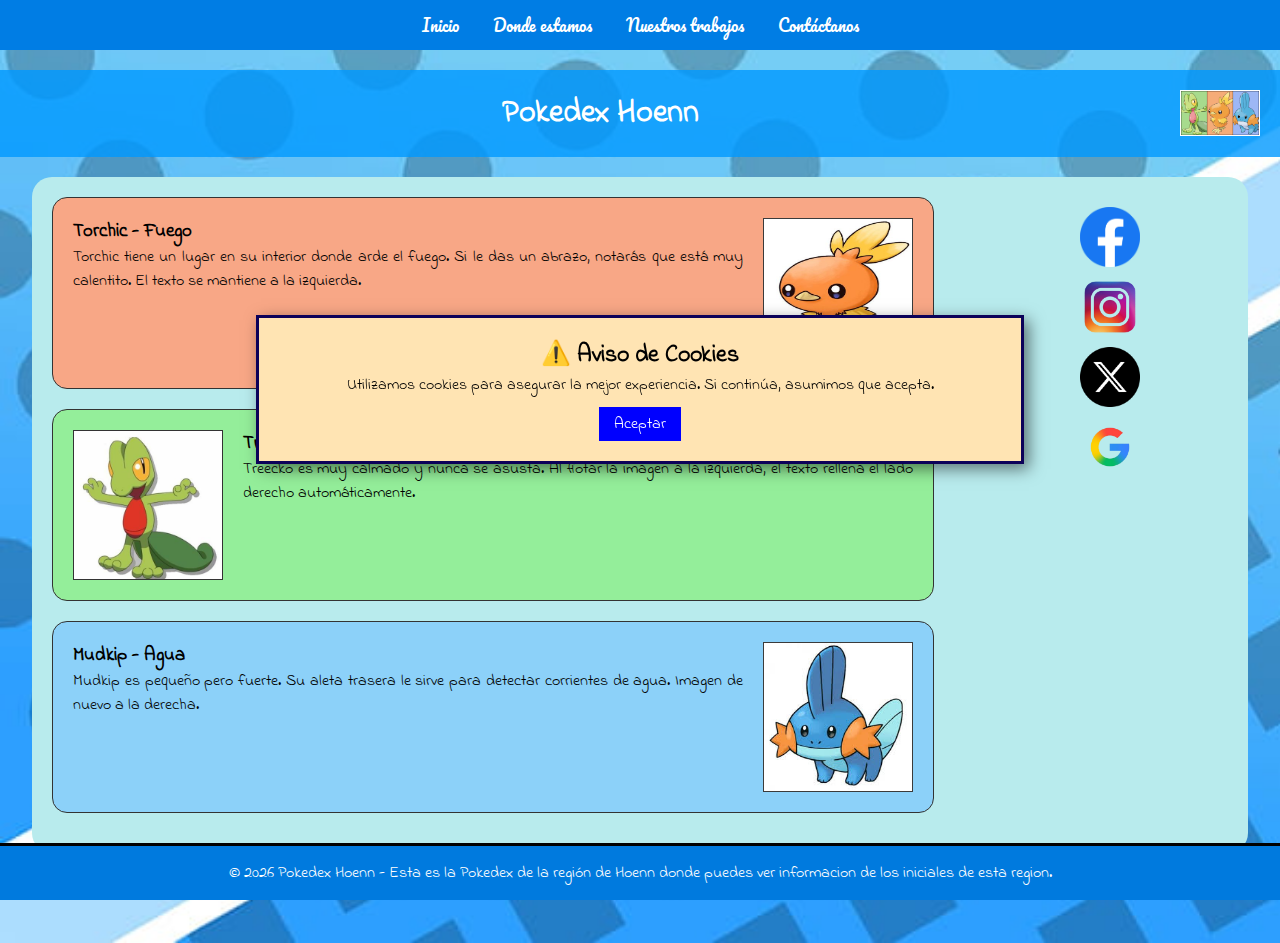
<file: Antarijov.github.io/EXTRAFLOAT/index.html>
<!DOCTYPE html>
<html lang="es">
<head>
    <meta charset="UTF-8">
    <title>Pokedex Hoenn</title>
    <link rel="stylesheet" type="text/css" href="css/estilos.css" />
    <link href="https://fonts.googleapis.com/css?family=Indie+Flower|Pacifico" rel="stylesheet">   
</head>
<body>  

    <div id="menu">
      <ul>
        <li><a href="#">Inicio</a></li>
        <li><a href="#">Donde estamos</a></li>
        <li><a href="#">Nuestros trabajos</a></li>
        <li><a href="#">Contáctanos</a></li>
      </ul>
    </div>

    <div id="header">
      <img class="portada" src="images/gKF9BrI.png" alt="Logo" />
      <h1>Pokedex Hoenn</h1>
    </div>

    <div id="cookieEU">
      <h2>⚠️ Aviso de Cookies</h2>
      <p>Utilizamos cookies para asegurar la mejor experiencia. Si continúa, asumimos que acepta.</p>
      <a class="button" href="#" onclick="document.getElementById('cookieEU').style.display = 'none'">Aceptar</a>
    </div>

    <div id="content">
      
      <div id="imageRight">
        <a href="https://www.facebook.com" target="_blank"><img src="images/Facebook.png" alt="Facebook" class="social" /></a>
        <a href="https://www.instagram.com" target="_blank"><img src="images/insta.png" alt="Instagram" class="social" /></a>
        <a href="https://www.x.com" target="_blank"><img src="images/x.png" alt="X" class="social" /></a>
        <a href="https://www.google.com" target="_blank"><img src="images/google.png" alt="Google" class="social" /></a>
      </div>

      <div id="c-central">
          
          <div class="fuego">
            <img src="images/pollo.jpg" alt="Torchic" class="der" />
            <div class="info">
                <h3>Torchic - Fuego</h3>
                <p>Torchic tiene un lugar en su interior donde arde el fuego. Si le das un abrazo, notarás que está muy calentito. El texto se mantiene a la izquierda.</p>
            </div>
          </div>

          <div class="planta">
            <img src="images/Lagarto.jpg" alt="Treecko" class="izq" />
            <div class="info">
                <h3>Treecko - Planta</h3>
                <p>Treecko es muy calmado y nunca se asusta. Al flotar la imagen a la izquierda, el texto rellena el lado derecho automáticamente.</p>
            </div>
          </div>

          <div class="agua">
            <img src="images/Molusco.jpeg" alt="Mudkip" class="der" />
            <div class="info">
                <h3>Mudkip - Agua</h3>
                <p>Mudkip es pequeño pero fuerte. Su aleta trasera le sirve para detectar corrientes de agua. Imagen de nuevo a la derecha.</p>
            </div>
          </div>
      </div>

    </div>

    <div id="footer"> 
      © 2026 Pokedex Hoenn - Esta es la Pokedex de la región de Hoenn donde puedes ver informacion de los iniciales de  esta region.
    </div>

</body>
</html>
</file>
<file: EXTRAFLOAT/css/estilos.css>
* {
  margin: 0;
  padding: 0;
  box-sizing: border-box;
}

body {
  background: url('../images/fonfop.jpg');
  background-size: cover;
  font-family: 'Alfa Slab One', sans-serif;
  padding-top: 50px;
  padding-bottom: 70px;
}

#menu {
  position: fixed;
  top: 0;
  width: 100%;
  height: 50px;
  background-color: #007de4;
  text-align: center;
  line-height: 50px;
}
#menu li { 
  display: inline; 
  margin:15px; 
}

#menu a { 
  color: white; 
  text-decoration: none; 
  font-family: inherit;
  font-size: 18px;
}
#menu a:hover { 
  text-decoration: underline; 
}

#header {
  text-align: center;
  background-color: rgba(0, 153, 255, 0.8);
  padding: 20px;
  color: white;
  overflow: hidden;
}
.portada { 
  float: right; 
  width: 100px; 
  height: auto; 
  border: 1px solid white;
}

#cookieEU {
  position: fixed;
  top: 35%;
  left: 20%;
  right: 20%;
  background: rgb(255, 228, 179);
  border: 3px solid rgb(12, 1, 89);
  padding: 20px;
  text-align: center;
  z-index: 2000;
  box-shadow: 5px 5px 15px rgba(0,0,0,0.5);
}

#imageRight {
  float: right;
  width: 20%;
  position: relative;
  background: linear-gradient(to bottom, rgb(220,50,50) 0%, rgb(220,50,50) 50%, #ffffff 50%, #ffffff 100%);
  border-radius: 150px;
  padding: 12px;
  box-sizing: border-box;
  overflow: hidden;
}

#imageRight::after {
  content: "";
  position: absolute;
  left: 0px;
  right: 0px;
  top: 50%;
  height: 5px;
  background: #000;
  transform: translateY(-50%);
  border-radius: 200px;
  pointer-events: none;
}
.social {
  width: 60px;
  height: 60px;
  display: block;
  margin: 10px auto;

}

#c-central {
  float: left;
  width: 75%;
}

.fuego {
  background-color: rgba(255, 160, 122, 0.9);
  margin-bottom: 20px;
  padding: 20px;
  overflow: hidden;
  border: 1px solid #333;
  border-radius: 15px;
}

.planta {
  background-color: rgba(144, 238, 144, 0.9);
  margin-bottom: 20px;
  padding: 20px;
  overflow: hidden;
  border: 1px solid #333;
  border-radius: 15px;
}
.agua {
  background-color: rgba(135, 206, 250, 0.9);
  margin-bottom: 20px;
  padding: 20px;
  overflow: hidden;
  border: 1px solid #333;
  border-radius: 15px;
}

.der {
  width: 150px;
  height: 150px;
  border: 1px solid #3b3b3b;
  float: right; margin-left: 20px;
}
.izq {
  width: 150px;
  height: 150px;
  border: 1px solid #333;
  float: left; margin-right: 20px;
}

.info { text-align: justify; }

#footer {
  position: fixed;
  bottom: 0;
  width: 100%;
  background: #007ade;
  color: white;
  text-align: center;
  padding: 15px;
  border-top: 3px solid black;
}

.button {
  background: blue;
  color: white;
  padding: 5px 15px;
  text-decoration: none;
  display: inline-block;
  margin-top: 10px;
}

@media (max-width: 600px) {
  #c-central {
    float: none;
    width: 100%;
  }
  .social {
    display: inline;
    align-content: center;
    margin: 15px;
    width: 50px;
    height: 50px;
  }
#menu {
  position: fixed;
  top: 0;
  width: 100%;
  height: 50px;
  background-color: #ff0000;
  border: #000000 2px solid;
  text-align: center;
  line-height: 50px;
}
#menu a { 
  color: white; 
  text-decoration: none; 
  font-family: inherit;
  font-size: 10px;
}
body {
  background: url('../images/images.jpeg');
  background-size: cover;
  font-family: 'Alfa Slab One', sans-serif;
  padding-top: 50px;
  padding-bottom: 50px;
}
#header {
  text-align: center;
  background-color: rgba(255, 0, 0, 0.801);
  border: #000000 2px solid;
  padding: 20px;
  color: white;
  overflow: hidden;
}
#footer {
  position: fixed;
  width: 100%;
  background: #ff0000;
  border: #000000 2px solid;
  color: white;
  text-align: center;
  border-top: 3px solid black;
}
  #imageRight {
    float: none;
    width: 100%;
  }
}
</file>
<file: flexboxclase/css/estilos.css>
.card{
    width: 300px;
    padding: 20px;
    border-radius: 12px;
    box-shadow: 1px 1px 20px rgb(0, 0, 0);
    border: 1px solid black;
    margin: 50px auto;
}

.header{
    background-color: rgb(186, 186, 186);
    display: flex;
    align-items: center;
    gap: 15px;
    margin-bottom: 15px;
}
.avatar{
    width: 100px;
    height: 100px;
    background-color: rgb(0, 94, 255);
    border-radius: 50%;
    ;
}

.bio{
    padding: 20px;
    border-bottom: 1px solid rgb(197, 197, 197);
    margin-bottom: 15px;
    font-size: 15px;
}
.stats{
    display: flex;
    justify-content: space-between ;
    padding: 15px;
    
}
.stat-item{
    display: flex;
    flex-direction: column;
    align-items: center;
}
.actions{
    display: flex;
    justify-content: center;
    gap: 10px;
}
.btn-primary{
  padding: 10px 15px;
    border: none;
    border-radius: 6px;
    flex-basis: 70%;
    background-color: rgb(31, 128, 246);
    color: white;
}
.btn-secondary{
    padding: 10px 15px;
    border: none;
    border-radius: 6px;
    flex-basis: 30%;

}
</file>
<file: Float1/css/estilos.css>
*{
  margin: 0px auto;
}

body {
  background: url('../images/fondo.jpg');
  background-repeat: no-repeat;
  background-position: center center;
  background-size: cover;
  font-family: 'Indie Flower', cursive;
}

h1, h2 {
  text-align: center;
}

img {
  border: dashed 5px #FF9900;
  margin: 10px;
}

ul {
  color: white;
}

p {
  margin-bottom: 5px;
}

#header {
  margin-top: 35px;
  text-align: center;
  background-color: #FF9900;
  border-bottom: 5px solid #6599FF;
  border-top: 5px solid #6599FF;
  color: white;
  padding-top: 10px;
}

#content{
  
}

#menu {
  /*
  Punto 1: Barra de menu siempre estara 
  */
  /* necesitas 3 instrucciones */
  /*1: */ position: fixed;
  /*2: */top: 0;
  /*3: */width: 100%;
  text-align: center;  
  background-color: #097054;
  border: 1px solid #FF9900;
  font-family: 'Pacifico', cursive;
  font-size: 1.2em;
}

#menu a{
  color: white;
  text-decoration: none;
}


#menu li{
  display: inline;
  padding-left: 5px;  
}

#menu li a:hover{
  /*
  Punto 1: Los enlaces cambian de color de fondo y estan subrayados de color azul
  */
  /* necesitas 2 instrucciones*/
  /*1: */color: #443266;
  text-decoration: underline;
  /*2: */
}

#footer{
  /*
  Punto 6: Barra de pie de pagina siempre estara 
  */
  /* necesitas 3 instrucciones*/
  /*1: */position: fixed;
  /* top: */bottom: 0;
  /* width: */width: 100%;
  /*2: */
  /*3: */
  
  background-color: #097054;
  text-align: center;
  color: white;
  border-top: 5px solid black;
  clear: both;
}

#footer a{
  color: white;
  text-decoration: none;
}

#footer a:hover{
  color: #443266;
  background-color: white;
  text-decoration: none;
}
#image {
  text-align: right;
  margin-right: 60px;
}


#imageLeft {
 /*
  Punto 2: La capa de las imagenes debe aparecer a la izquierda de la pantalla
 */

  /* necesitas 1 instruccion*/
  /*1: */float: left;
  text-align: center;
  padding-bottom: 5px;
}

#imageRight {
 /*
  Punto 2: La capa de las imagenes debe aparecer a la derecha de la pantalla
 */

  /* necesitas 1 instruccion*/
  /*1: */float: right;
  text-align: center;
  padding-bottom: 5px;
}

#textMain {
/*
  Punto 3: Para que la capa de la imagen y el float NO sigan la dinamica de la seccion anterior hay que romperla
 */

  /* necesitas 1 instruccion*/
  /*1: */clear: both;
}

#imageToHide {
 /*
  Punto 3: La capa de las imagenes debe aparecer a la izquierda de la pantalla
 */

  /* necesitas 1 instruccion*/
  /*1: */float: left;
  text-align: center;
  margin-bottom: 40px;
}

#textCookie {
  text-align: center;
}

#cookieEU {
 /*
  Punto 4: La capa esta posicionada casi al centro de la pantalla. Se diferencia del menu y del footer en que NO se queda fija al hacer scroll de la pagina.
 */

  /* necesitas 4 instrucciones. 3 son distancia a los bordes :)*/
  /*1: */ position: fixed;
  /*2: */ left: 25%;
  /*3: */ right: 25%;  
  /*3: */ top: 30%; 

  border:2px solid red;
  background-color: white;
  margin-bottom: 5px;
  padding-bottom: 5px;
  box-shadow: 2px 2px 50px black;
}

#textOverflow {
 /*
  Punto 5: La capa tiene una barra de scroll vertical para que podamos leer el texto que no cabe en el tamaño. Solo vertical, no horizontal
 */

  /* necesitas 2 instruccion*/
  /*1: */  overflow-y: auto;
  /*2: */  overflow-x: hidden;
  
  height: 250px;
  text-align: justify;
  border: 5px solid black;
  background-color: white;
  padding: 20px;
  margin-right: 20px;
}

#textCentral {
  margin-top: 10px;
  padding: 15px;
  border: 5px dashed black;
  background-color: white;
  margin: 10px 250px ;
  border-radius: 30px 30px 30px 30px ;     /* resto */
}

.button {
  	background-color: #097054; /* Green */
    border: none;
    color: white;
    padding: 15px 32px;
    text-align: center;
    text-decoration: none;
    display: inline-block;
    font-size: 16px;
}

.button:hover {
    box-shadow:0 8px 16px 0 rgba(0,0,0,0.2),0 6px 20px 0 rgba(0,0,0,0.19);
}

@media all and (max-width: 500px) {
  #imageLeft {
    /*
    Punto 7.1: Barra de menu siempre estara 
    */
    /* necesitas 1 instruccion*/
    /*1: */float: left;
    text-align: center;
    padding-bottom: 5px;
  }

  #imageRight {
    /*
    Punto 7.1: Barra de menu siempre estara 
    */
    /* necesitas 1 instruccion*/
    /*1: */float: right;
    text-align: center;
    clear: both;
  padding-bottom: 5px;
  }
  
  #textCentral {
    margin: 0px 0px ;
  }
  
  #imageToHide {
    /*
    Punto 7.2: Barra de menu siempre estara 
    */
    /* necesitas 1 instruccion*/
    /*1: */float: left;

    text-align: center;
    margin-bottom: 40px;
  }
  
  #textOverflow {
    margin-right: 0px;
  }
  
  #header {
    margin-top: 50px;
  }
 
}

@media all and (max-width: 300px) {
  #header {
    /*
    Cambio el margen para que no lo tape el menu
    */
    margin-top: 80px;
  }
}
</file>
<file: practica2/css/estilos.css>
*{

}

body {
  background-color: rgb(232, 227, 246);
}

h1 {
    border-bottom: 5px solid black;
    background-color: rgb(205, 203, 251);
    position: relative;
    text-align: center;

}

img {
  border: 5px rgb(0, 0, 0) solid;
}

ul {
  

}

li {
     
    
}

p {
  margin-bottom: 4px;
  margin-top: 4px;
  background-color: rgb(184, 184, 245);
  padding: 10px;
}



#header {
  
}

#content{
  
}

#text {
text-indent:40px ;
  width: 90%;
  margin-left: auto;
   margin-right: auto;
 
}

#text p {
   border-style:dashed ;
  border-width: 4px;
  box-shadow:4px 4px 10px black ;
 
}

#text p:first-child {
  border-style:dashed ;
  border-width: 4px;
  border-top-left-radius: 30px;
  border-top-right-radius: 30px;
  background-image: url(../images/fondoParrafo.png) ;
  
}

#text p:last-child {
 border-style:dashed ;
  border-width: 4px;
  border-bottom-left-radius: 30px;
  border-bottom-right-radius: 30px;
}

#menu {
  text-align: center;

}

#menu a{
  border-left: solid red;
  padding: 4px;

}


#menu li{
  display: inline;
  text-align: unset;

}

#menu li a:hover{
text-decoration: underline;
  color: red;
}

#footer{
border-top: 5px solid black;
    background-color: rgb(205, 203, 251);
    position: relative;
    text-align: center;
}

#footer a{

}

#footer a:hover{

}
#image {
   text-align:right;
    padding-right: 60px;
}

@media all and (max-width: 500px) {
img{
  border: solid red 7px;
  width: 90%;
  margin-left: auto;
  margin-right: auto;
  
}
image{
  text-align: center;
}

}
</file>
<file: Antarijov.github.io/EXTRAFLOAT/css/estilos.css>
* {
  margin: 0;
  padding: 0;
  box-sizing: border-box;
}

body {
  background: url('../images/fonfop.jpg');
  background-size: cover;
  font-family: 'Indie Flower', cursive;
  padding-top: 70px;
  padding-bottom: 70px;
}

#menu {
  position: fixed;
  top: 0;
  width: 100%;
  height: 50px;
  background-color: #007de4;
  z-index: 1000;
  text-align: center;
  line-height: 50px;
}
#menu li { display: inline; margin: 0 15px; }

#menu a { color: white; text-decoration: none; font-family: 'Pacifico'; }
#menu a:hover { text-decoration: underline; }

#header {
  text-align: center;
  background-color: rgba(0, 153, 255, 0.8);
  padding: 20px;
  color: white;
  overflow: hidden;
}
.portada { float: right; width: 80px; height: auto; border: 1px solid white;}

#cookieEU {
  position: fixed;
  top: 35%;
  left: 20%;
  right: 20%;
  background: rgb(255, 228, 179);
  border: 3px solid rgb(12, 1, 89);
  padding: 20px;
  text-align: center;
  z-index: 2000;
  box-shadow: 5px 5px 15px rgba(0,0,0,0.5);
}

#content {
  width: 95%;
  margin: 20px auto;
  overflow: hidden;
  background-color: rgb(184, 235, 237);
  padding: 20px;
  border-radius: 20px;
}

#imageRight {
  float: right;
  width: 20%;
}
.social {
  width: 60px;
  height: 60px;
  display: block;
  margin: 10px auto;

}

#c-central {
  float: left;
  width: 75%;
}

.fuego {
  background-color: rgba(255, 160, 122, 0.9);
  margin-bottom: 20px;
  padding: 20px;
  overflow: hidden;
  border: 1px solid #333;
  border-radius: 15px;
}

.planta {
  background-color: rgba(144, 238, 144, 0.9);
  margin-bottom: 20px;
  padding: 20px;
  overflow: hidden;
  border: 1px solid #333;
  border-radius: 15px;
}
.agua {
  background-color: rgba(135, 206, 250, 0.9);
  margin-bottom: 20px;
  padding: 20px;
  overflow: hidden;
  border: 1px solid #333;
  border-radius: 15px;
}

.der {
  width: 150px;
  height: 150px;
  border: 1px solid #3b3b3b;
  float: right; margin-left: 20px;
}
.izq {
  width: 150px;
  height: 150px;
  border: 1px solid #333;
  float: left; margin-right: 20px;
}

.info { text-align: justify; }

#footer {
  position: fixed;
  bottom: 0;
  width: 100%;
  background: #007ade;
  color: white;
  text-align: center;
  padding: 15px;
  border-top: 3px solid black;
}

.button {
  background: blue;
  color: white;
  padding: 5px 15px;
  text-decoration: none;
  display: inline-block;
  margin-top: 10px;
}

@media (max-width: 600px) {
  #c-central, #imageRight {
    float: none;
    width: 100%;
  }
  .social {
    display: inline-block;
    margin: 10px;
  }
  .intercalada {
    float: none;
    display: block;
    margin: 0 auto 10px auto;
  }
}
</file>
